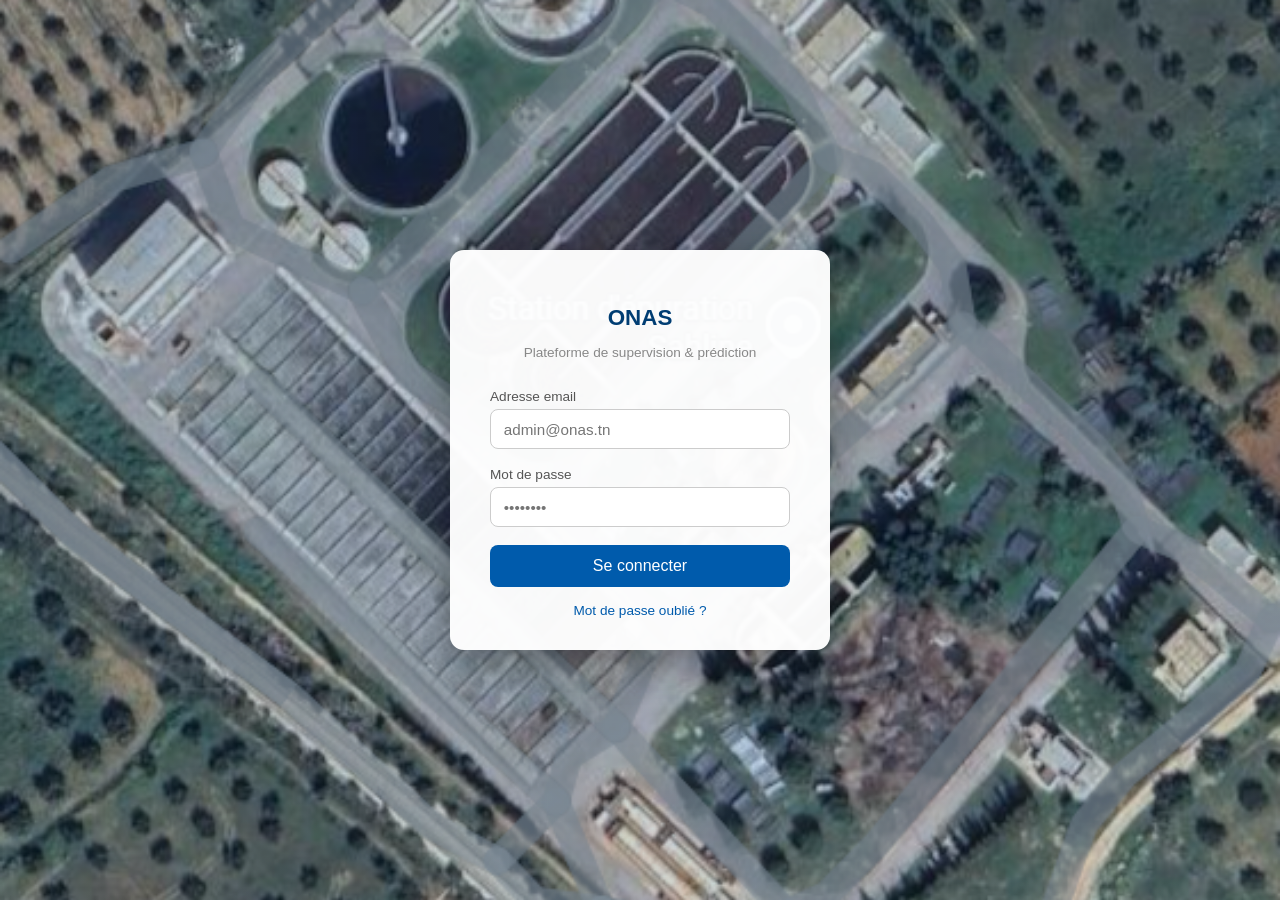
<file: frontend/index.html>
<!DOCTYPE html>
<html lang="fr">
<head>
  <meta charset="UTF-8" />
  <meta name="viewport" content="width=device-width, initial-scale=1.0" />
  <title>Connexion - ONAS Supervision</title>
  <link rel="stylesheet" href="css/style.css" />
</head>
<body>
  <div class="login-wrapper">
    <div class="login-box">
      <h1>ONAS</h1>
      <p class="sous-titre-login">Plateforme de supervision &amp; prédiction</p>

      <div id="message" class="message"></div>

      <form id="form-login">
        <div class="champ">
          <label for="email">Adresse email</label>
          <input type="email" id="email" required placeholder="admin@onas.tn" autocomplete="username" />
        </div>
        <div class="champ">
          <label for="password">Mot de passe</label>
          <input type="password" id="password" required placeholder="••••••••" autocomplete="current-password" />
        </div>
        <button type="submit" class="btn-principal">Se connecter</button>
      </form>

      <a href="forgot-password.html" class="lien-secondaire">Mot de passe oublié ?</a>
    </div>
  </div>

  <script src="js/api.js"></script>
  <script>
    // Si déjà connecté, on redirige directement vers les dashboards
    if (getToken()) {
      window.location.href = "dashboards.html";
    }

    const form = document.getElementById("form-login");
    const messageDiv = document.getElementById("message");

    form.addEventListener("submit", async (e) => {
      e.preventDefault();
      messageDiv.className = "message";
      messageDiv.textContent = "";

      const email = document.getElementById("email").value.trim();
      const password = document.getElementById("password").value;

      try {
        const reponse = await fetch("/api/auth/login", {
          method: "POST",
          headers: { "Content-Type": "application/json" },
          body: JSON.stringify({ email, password }),
        });

        if (!reponse.ok) {
          const erreur = await reponse.json().catch(() => ({}));
          throw new Error(erreur.detail || "Email ou mot de passe incorrect.");
        }

        const data = await reponse.json();
        setToken(data.access_token);
        localStorage.setItem("onas_nom", data.nom);
        window.location.href = "dashboards.html";
      } catch (err) {
        messageDiv.className = "message erreur";
        messageDiv.textContent = err.message;
      }
    });
  </script>
</body>
</html>
</file>
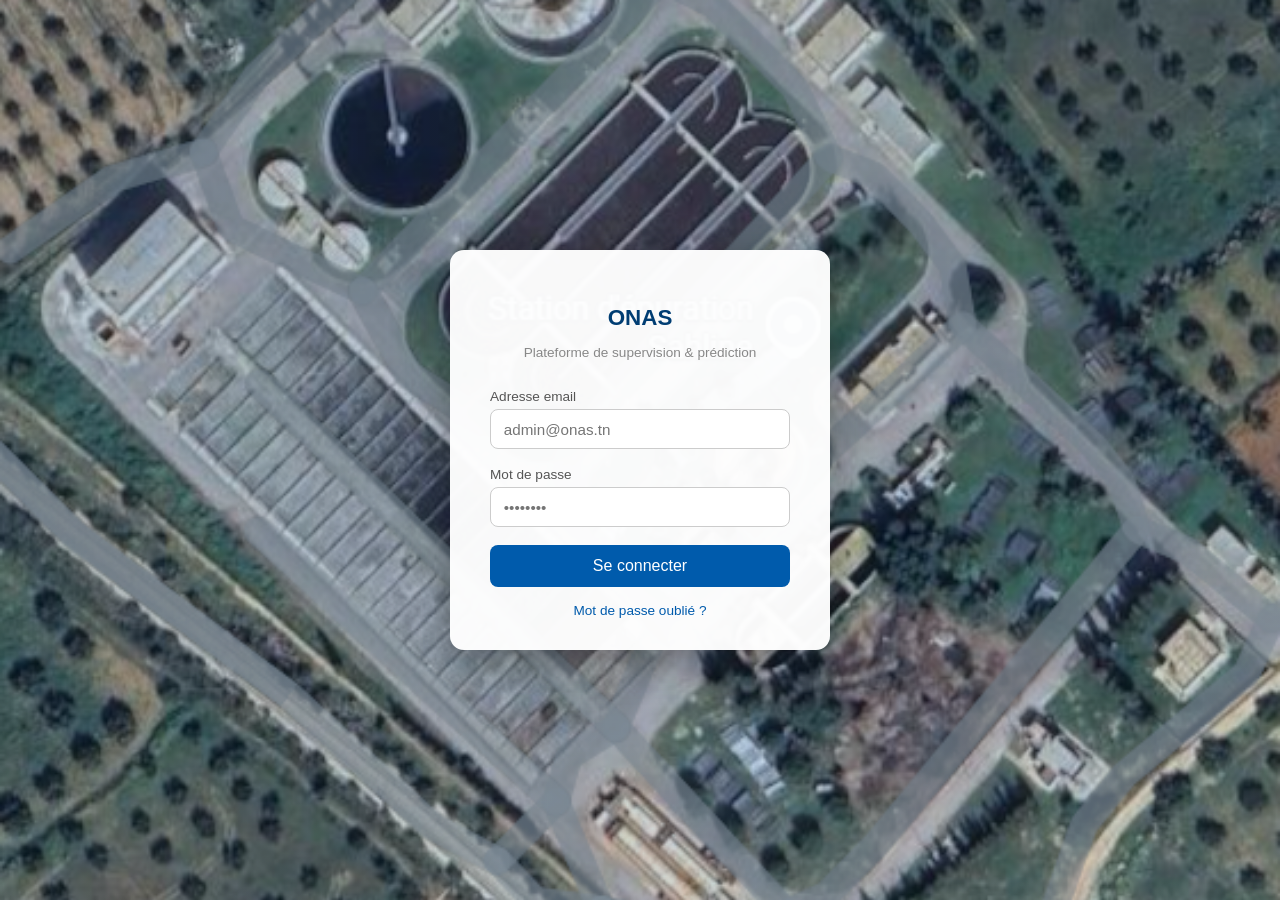
<file: frontend/anomalies.html>
<!DOCTYPE html>
<html lang="fr">
<head>
  <meta charset="UTF-8" />
  <meta name="viewport" content="width=device-width, initial-scale=1.0" />
  <title>Anomalies - ONAS Supervision</title>
  <link rel="stylesheet" href="css/style.css" />
  <script src="js/chart.umd.min.js"></script>
</head>
<body>
  <div id="navbar-container"></div>

  <main class="page">
    <h1 class="titre-page">Anomalies détectées</h1>
    <p class="sous-titre">Surveillance automatique des équipements : les écarts inhabituels sont signalés ici, avec leur niveau d'importance.</p>

    <div class="grille-cartes" id="cartes-resume"></div>

    <div class="carte">
      <canvas id="graphique-anomalies" height="90"></canvas>
    </div>

    <div class="carte">
      <table class="tableau-anomalies">
        <thead>
          <tr>
            <th>Date</th>
            <th>Équipement</th>
            <th>Indicateur</th>
            <th>Écart observé</th>
            <th>Comportement</th>
            <th>Importance</th>
          </tr>
        </thead>
        <tbody id="corps-tableau"></tbody>
      </table>
    </div>
  </main>

  <script src="js/api.js"></script>
  <script src="js/navbar.js"></script>
  <script>
    exigerConnexion();
    chargerNavbar("anomalies.html");

    const LABELS_SERIE = {
      debit_m3: "Débit",
      charge_kg: "Charge organique",
      energie_kwh: "Énergie",
      boues_m3: "Boues",
    };

    const LABELS_TYPE = {
      rupture: "Changement brutal",
      transition: "Évolution progressive",
    };

    const LABELS_SEVERITE = {
      haute: "Important",
      moyenne: "À surveiller",
    };

    let graphique;

    function afficherGraphique(anomalies) {
      // Regroupe le nombre d'anomalies par série, séparées haute/moyenne sévérité
      const series = ["debit_m3", "charge_kg", "energie_kwh", "boues_m3"];
      const compteHaute = series.map(
        (s) => anomalies.filter((a) => a.serie === s && a.severite === "haute").length
      );
      const compteMoyenne = series.map(
        (s) => anomalies.filter((a) => a.serie === s && a.severite === "moyenne").length
      );

      if (graphique) graphique.destroy();
      const ctx = document.getElementById("graphique-anomalies").getContext("2d");
      graphique = new Chart(ctx, {
        type: "bar",
        data: {
          labels: series.map((s) => LABELS_SERIE[s] || s),
          datasets: [
            {
              label: "Sévérité haute",
              data: compteHaute,
              backgroundColor: "#d64545",
            },
            {
              label: "Sévérité moyenne",
              data: compteMoyenne,
              backgroundColor: "#e0a83e",
            },
          ],
        },
        options: {
          responsive: true,
          plugins: { legend: { position: "bottom" } },
          scales: {
            x: { stacked: true },
            y: { stacked: true, title: { display: true, text: "Nombre d'anomalies" }, ticks: { precision: 0 } },
          },
        },
      });
    }

    async function chargerAnomalies() {
      const data = await appelApi("/api/anomalies?limite=40");

      document.getElementById("cartes-resume").innerHTML = `
        <div class="stat-carte">
          <div class="valeur">${data.resume.total}</div>
          <div class="label">Anomalies détectées</div>
        </div>
        <div class="stat-carte" style="border-left-color:#d64545;">
          <div class="valeur">${data.resume.haute_severite}</div>
          <div class="label">Importantes</div>
        </div>
        <div class="stat-carte" style="border-left-color:#b8860b;">
          <div class="valeur">${data.resume.moyenne_severite}</div>
          <div class="label">À surveiller</div>
        </div>
      `;

      afficherGraphique(data.anomalies);

      const corps = document.getElementById("corps-tableau");
      corps.innerHTML = data.anomalies
        .map(
          (a) => `
        <tr>
          <td>${a.date}</td>
          <td>${a.equipement}</td>
          <td>${LABELS_SERIE[a.serie] || a.serie}</td>
          <td>${a.ecart_pct > 0 ? "+" : ""}${a.ecart_pct}%</td>
          <td>${LABELS_TYPE[a.type_anomalie] || a.type_anomalie}</td>
          <td><span class="badge ${a.severite}">${LABELS_SEVERITE[a.severite] || a.severite}</span></td>
        </tr>
      `
        )
        .join("");
    }

    chargerAnomalies().catch((err) => alert(err.message));
  </script>
</body>
</html>
</file>
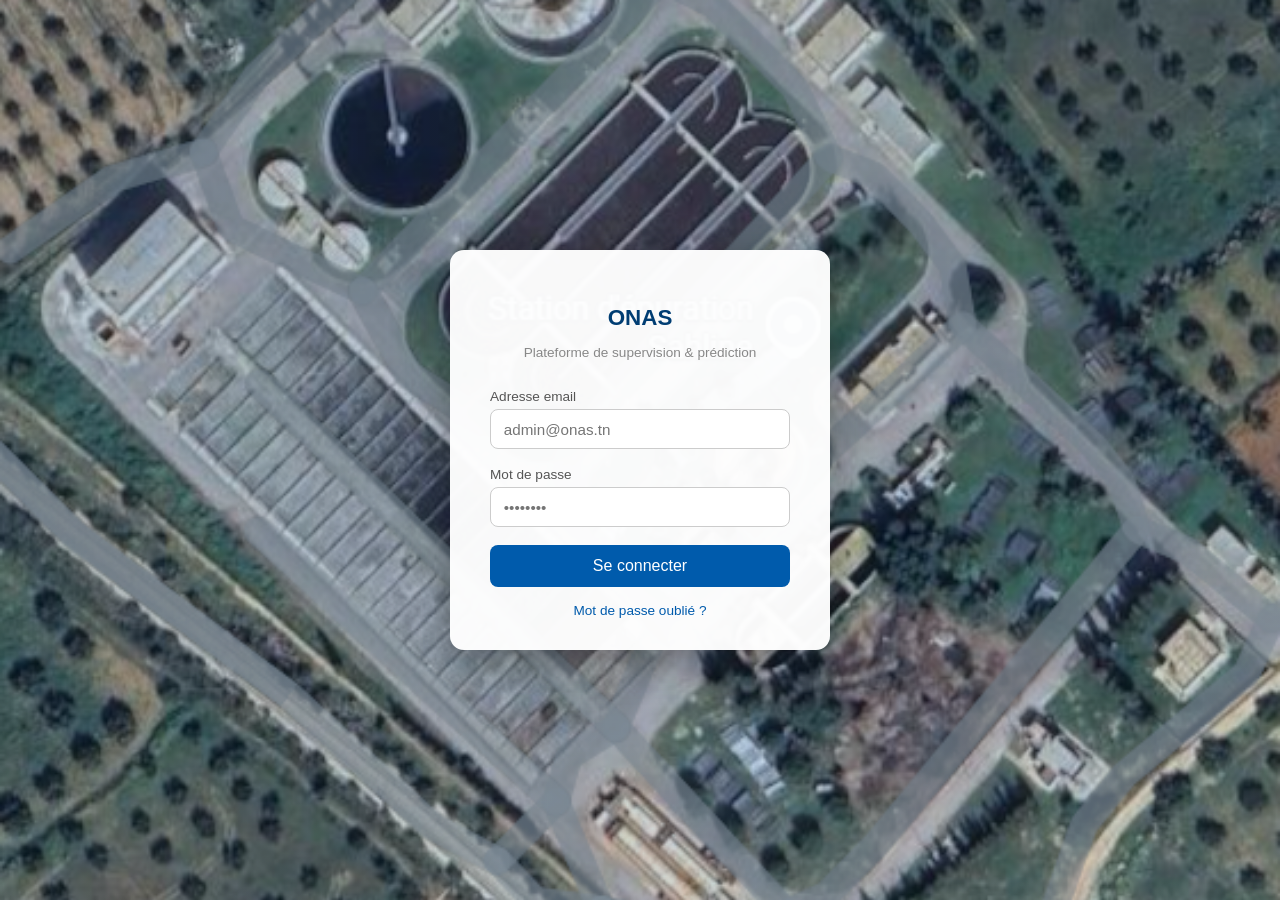
<file: frontend/dashboards.html>
<!DOCTYPE html>
<html lang="fr">
<head>
  <meta charset="UTF-8" />
  <meta name="viewport" content="width=device-width, initial-scale=1.0" />
  <title>Dashboards - ONAS Supervision</title>
  <link rel="stylesheet" href="css/style.css" />
</head>
<body>
  <div id="navbar-container"></div>

  <main class="page">
    <h1 class="titre-page">Tableaux de bord Power BI</h1>
    <p class="sous-titre">Vue d'ensemble de l'exploitation de la station (débit, charge, énergie, boues).</p>

    <!--
      ⚙️ CONFIGURATION : nom de la page à afficher en premier
      ============================================================
      Par défaut, Power BI ouvre le rapport sur la DERNIÈRE page consultée
      ou sur "Données sources". Pour forcer l'ouverture sur "Accueil",
      remplissez la variable POWERBI_PAGE_NAME juste en dessous.

      Comment trouver la valeur exacte à mettre :
        1. Allez sur https://app.powerbi.com et ouvrez le rapport "Dashbords_Onas"
        2. Cliquez sur l'onglet de la page "Accueil" pour l'afficher
        3. Regardez l'URL dans la barre d'adresse du navigateur, elle ressemble à :
           .../reports/7aff1aa4-.../ReportSection4b8e1234567890
                                     ^^^^^^^^^^^^^^^^^^^^^^^^^^
                                     C'est CETTE partie qu'il faut copier
        4. Collez-la ci-dessous entre guillemets, à la place de null.
    -->
    <script>
      const POWERBI_PAGE_NAME = "72b3b24e3be0d8b41e53";
    </script>

    <div class="iframe-wrapper">
      <iframe
        title="Dashbords_Onas"
        id="iframe-powerbi"
        frameborder="0"
        allowFullScreen="true"
      ></iframe>
    </div>
  </main>

  <script src="js/api.js"></script>
  <script src="js/navbar.js"></script>
  <script>
    exigerConnexion();
    chargerNavbar("dashboards.html");

    const urlBase =
      "https://app.powerbi.com/reportEmbed?reportId=7aff1aa4-0ecd-41a6-973f-83184e740315" +
      "&autoAuth=true&ctid=604f1a96-cbe8-43f8-abbf-f8eaf5d85730" +
      "&filterPaneEnabled=false&navContentPaneEnabled=false&pageNavigationEnabled=false";

    document.getElementById("iframe-powerbi").src = POWERBI_PAGE_NAME
      ? `${urlBase}&pageName=${POWERBI_PAGE_NAME}`
      : urlBase;
  </script>
</body>
</html>
</file>
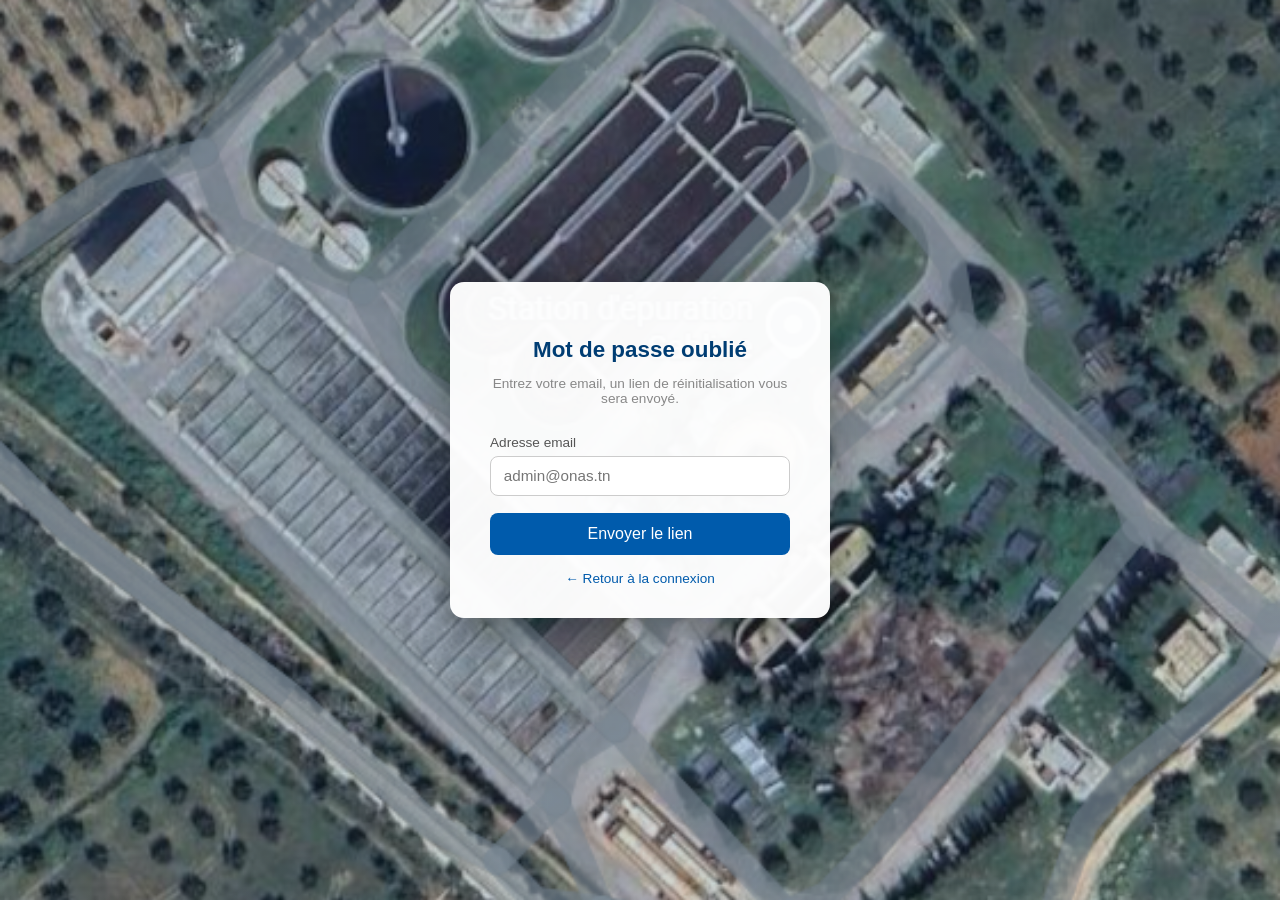
<file: frontend/forgot-password.html>
<!DOCTYPE html>
<html lang="fr">
<head>
  <meta charset="UTF-8" />
  <meta name="viewport" content="width=device-width, initial-scale=1.0" />
  <title>Mot de passe oublié - ONAS</title>
  <link rel="stylesheet" href="css/style.css" />
</head>
<body>
  <div class="login-wrapper">
    <div class="login-box">
      <h1>Mot de passe oublié</h1>
      <p class="sous-titre-login">Entrez votre email, un lien de réinitialisation vous sera envoyé.</p>

      <div id="message" class="message"></div>

      <form id="form-forgot">
        <div class="champ">
          <label for="email">Adresse email</label>
          <input type="email" id="email" required placeholder="admin@onas.tn" />
        </div>
        <button type="submit" class="btn-principal">Envoyer le lien</button>
      </form>

      <a href="index.html" class="lien-secondaire">← Retour à la connexion</a>
    </div>
  </div>

  <script>
    const form = document.getElementById("form-forgot");
    const messageDiv = document.getElementById("message");

    form.addEventListener("submit", async (e) => {
      e.preventDefault();
      const email = document.getElementById("email").value.trim();

      try {
        const reponse = await fetch("/api/auth/forgot-password", {
          method: "POST",
          headers: { "Content-Type": "application/json" },
          body: JSON.stringify({ email }),
        });
        const data = await reponse.json();
        messageDiv.className = "message succes";
        messageDiv.textContent = data.message;
      } catch (err) {
        messageDiv.className = "message erreur";
        messageDiv.textContent = "Une erreur est survenue, réessayez.";
      }
    });
  </script>
</body>
</html>
</file>
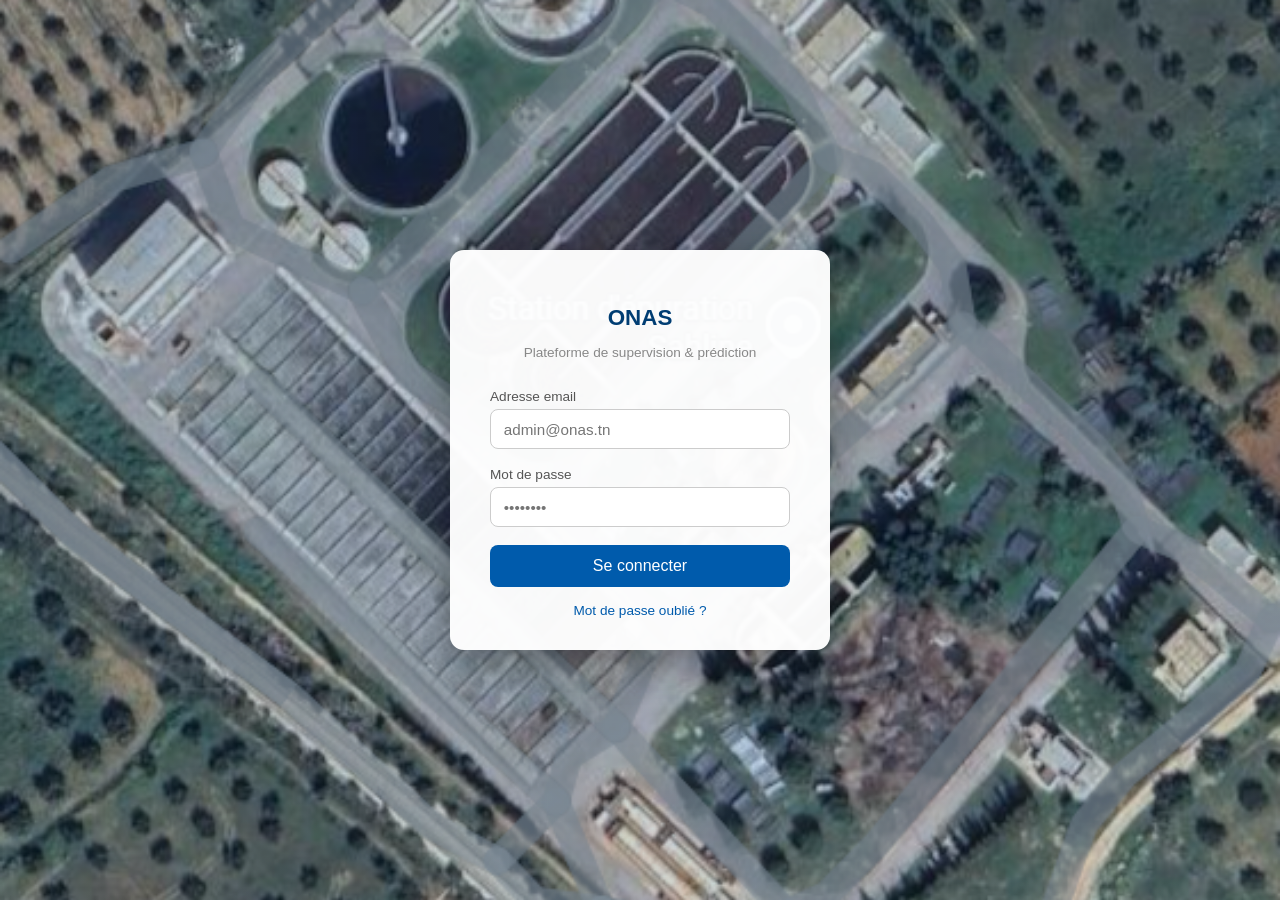
<file: frontend/prediction.html>
<!DOCTYPE html>
<html lang="fr">
<head>
  <meta charset="UTF-8" />
  <meta name="viewport" content="width=device-width, initial-scale=1.0" />
  <title>Prédiction - ONAS Supervision</title>
  <link rel="stylesheet" href="css/style.css" />
  <script src="js/chart.umd.min.js"></script>
</head>
<body>
  <div id="navbar-container"></div>

  <main class="page">
    <h1 class="titre-page">Prévisions 2026</h1>
    <p class="sous-titre">Estimation de l'évolution attendue pour chaque indicateur au cours de l'année.</p>

    <div class="selecteur-serie">
      <label for="select-serie" style="margin-right:0.6rem;font-size:0.9rem;color:#555;">Série à afficher :</label>
      <select id="select-serie"></select>
    </div>

    <div class="grille-cartes" id="cartes-stats"></div>

    <div class="carte">
      <canvas id="graphique-prevision" height="90"></canvas>
    </div>
  </main>

  <script src="js/api.js"></script>
  <script src="js/navbar.js"></script>
  <script>
    exigerConnexion();
    chargerNavbar("prediction.html");

    let graphique;
    let toutesLesSeries = {};

    async function chargerDonnees() {
      const data = await appelApi("/api/predictions");
      toutesLesSeries = data.series;

      const select = document.getElementById("select-serie");
      select.innerHTML = Object.entries(toutesLesSeries)
        .map(([code, infos]) => `<option value="${code}">${infos.label}</option>`)
        .join("");

      select.addEventListener("change", () => afficherSerie(select.value));
      afficherSerie(select.value);
    }

    function afficherSerie(code) {
      const serie = toutesLesSeries[code];
      if (!serie) return;

      // ---- Cartes statistiques ----
      const valeurs = serie.valeurs.map((v) => v.valeur_predite);
      const moyenne = (valeurs.reduce((a, b) => a + b, 0) / valeurs.length).toFixed(1);
      const max = Math.max(...valeurs);
      const min = Math.min(...valeurs);

      document.getElementById("cartes-stats").innerHTML = `
        <div class="stat-carte">
          <div class="valeur">${moyenne}</div>
          <div class="label">Valeur moyenne attendue (${serie.unite})</div>
        </div>
        <div class="stat-carte">
          <div class="valeur">${max}</div>
          <div class="label">Le plus haut prévu (${serie.unite})</div>
        </div>
        <div class="stat-carte">
          <div class="valeur">${min}</div>
          <div class="label">Le plus bas prévu (${serie.unite})</div>
        </div>
      `;

      // ---- Graphique ----
      const labels = serie.valeurs.map((v) => v.mois);
      const dataPred = serie.valeurs.map((v) => v.valeur_predite);
      const dataMin = serie.valeurs.map((v) => v.borne_min);
      const dataMax = serie.valeurs.map((v) => v.borne_max);

      if (graphique) graphique.destroy();
      const ctx = document.getElementById("graphique-prevision").getContext("2d");
      graphique = new Chart(ctx, {
        type: "line",
        data: {
          labels,
          datasets: [
            {
              label: `${serie.label}`,
              data: dataPred,
              borderColor: "#005BAC",
              backgroundColor: "rgba(0,91,172,0.1)",
              fill: true,
              tension: 0.3,
            },
            {
              label: "Estimation haute",
              data: dataMax,
              borderColor: "rgba(0,91,172,0.25)",
              borderDash: [5, 5],
              pointRadius: 0,
              fill: false,
            },
            {
              label: "Estimation basse",
              data: dataMin,
              borderColor: "rgba(0,91,172,0.25)",
              borderDash: [5, 5],
              pointRadius: 0,
              fill: false,
            },
          ],
        },
        options: {
          responsive: true,
          plugins: { legend: { position: "bottom" } },
          scales: { y: { title: { display: true, text: serie.unite } } },
        },
      });
    }

    chargerDonnees().catch((err) => alert(err.message));
  </script>
</body>
</html>
</file>
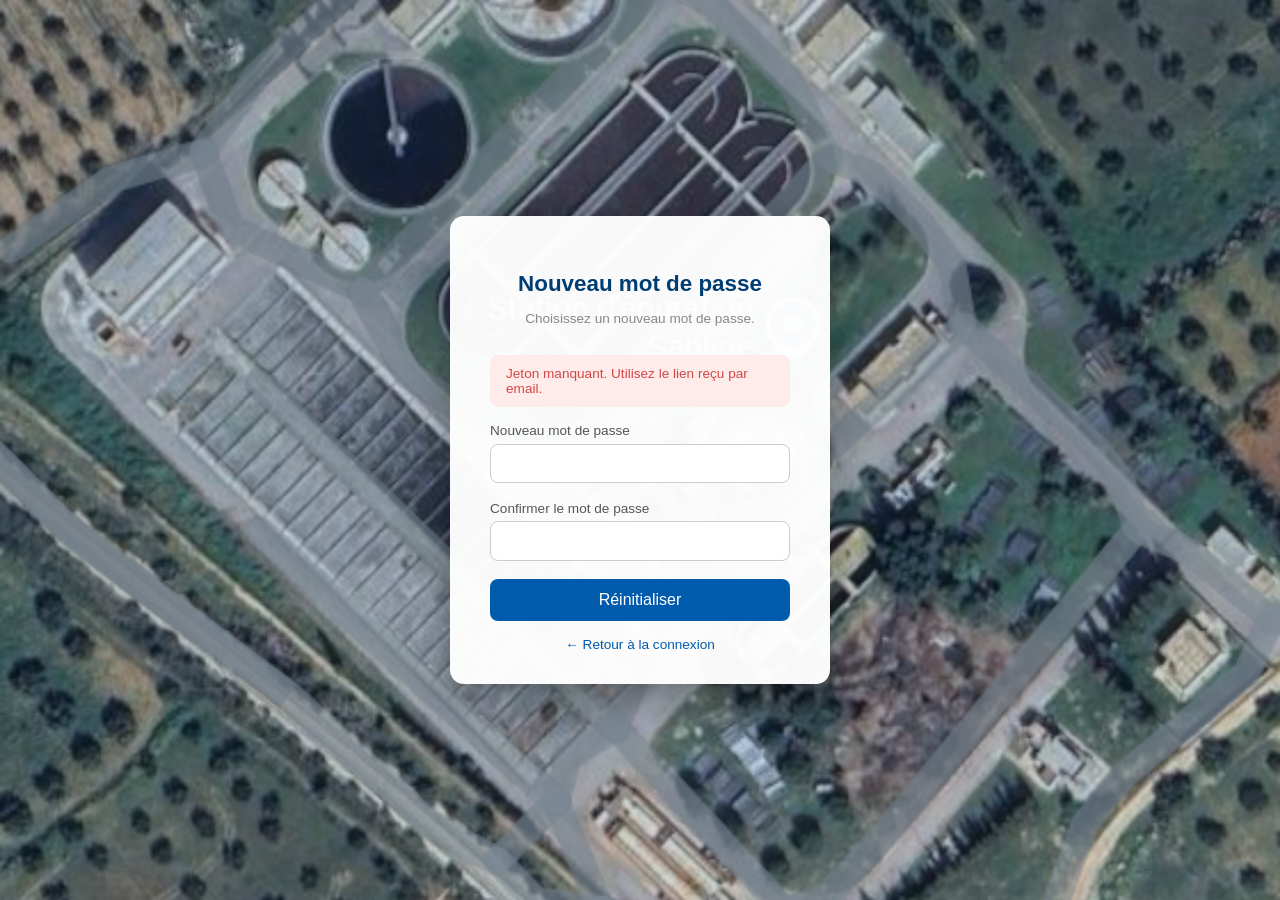
<file: frontend/reset-password.html>
<!DOCTYPE html>
<html lang="fr">
<head>
  <meta charset="UTF-8" />
  <meta name="viewport" content="width=device-width, initial-scale=1.0" />
  <title>Réinitialiser le mot de passe - ONAS</title>
  <link rel="stylesheet" href="css/style.css" />
</head>
<body>
  <div class="login-wrapper">
    <div class="login-box">
      <h1>Nouveau mot de passe</h1>
      <p class="sous-titre-login">Choisissez un nouveau mot de passe.</p>

      <div id="message" class="message"></div>

      <form id="form-reset">
        <div class="champ">
          <label for="mdp1">Nouveau mot de passe</label>
          <input type="password" id="mdp1" required minlength="6" />
        </div>
        <div class="champ">
          <label for="mdp2">Confirmer le mot de passe</label>
          <input type="password" id="mdp2" required minlength="6" />
        </div>
        <button type="submit" class="btn-principal">Réinitialiser</button>
      </form>

      <a href="index.html" class="lien-secondaire">← Retour à la connexion</a>
    </div>
  </div>

  <script>
    const params = new URLSearchParams(window.location.search);
    const token = params.get("token");
    const form = document.getElementById("form-reset");
    const messageDiv = document.getElementById("message");

    if (!token) {
      messageDiv.className = "message erreur";
      messageDiv.textContent = "Jeton manquant. Utilisez le lien reçu par email.";
    }

    form.addEventListener("submit", async (e) => {
      e.preventDefault();
      const mdp1 = document.getElementById("mdp1").value;
      const mdp2 = document.getElementById("mdp2").value;

      if (mdp1 !== mdp2) {
        messageDiv.className = "message erreur";
        messageDiv.textContent = "Les mots de passe ne correspondent pas.";
        return;
      }

      try {
        const reponse = await fetch("/api/auth/reset-password", {
          method: "POST",
          headers: { "Content-Type": "application/json" },
          body: JSON.stringify({ token, nouveau_mot_de_passe: mdp1 }),
        });
        if (!reponse.ok) {
          const erreur = await reponse.json().catch(() => ({}));
          throw new Error(erreur.detail || "Erreur lors de la réinitialisation.");
        }
        messageDiv.className = "message succes";
        messageDiv.textContent = "Mot de passe changé ! Redirection...";
        setTimeout(() => (window.location.href = "index.html"), 1500);
      } catch (err) {
        messageDiv.className = "message erreur";
        messageDiv.textContent = err.message;
      }
    });
  </script>
</body>
</html>
</file>
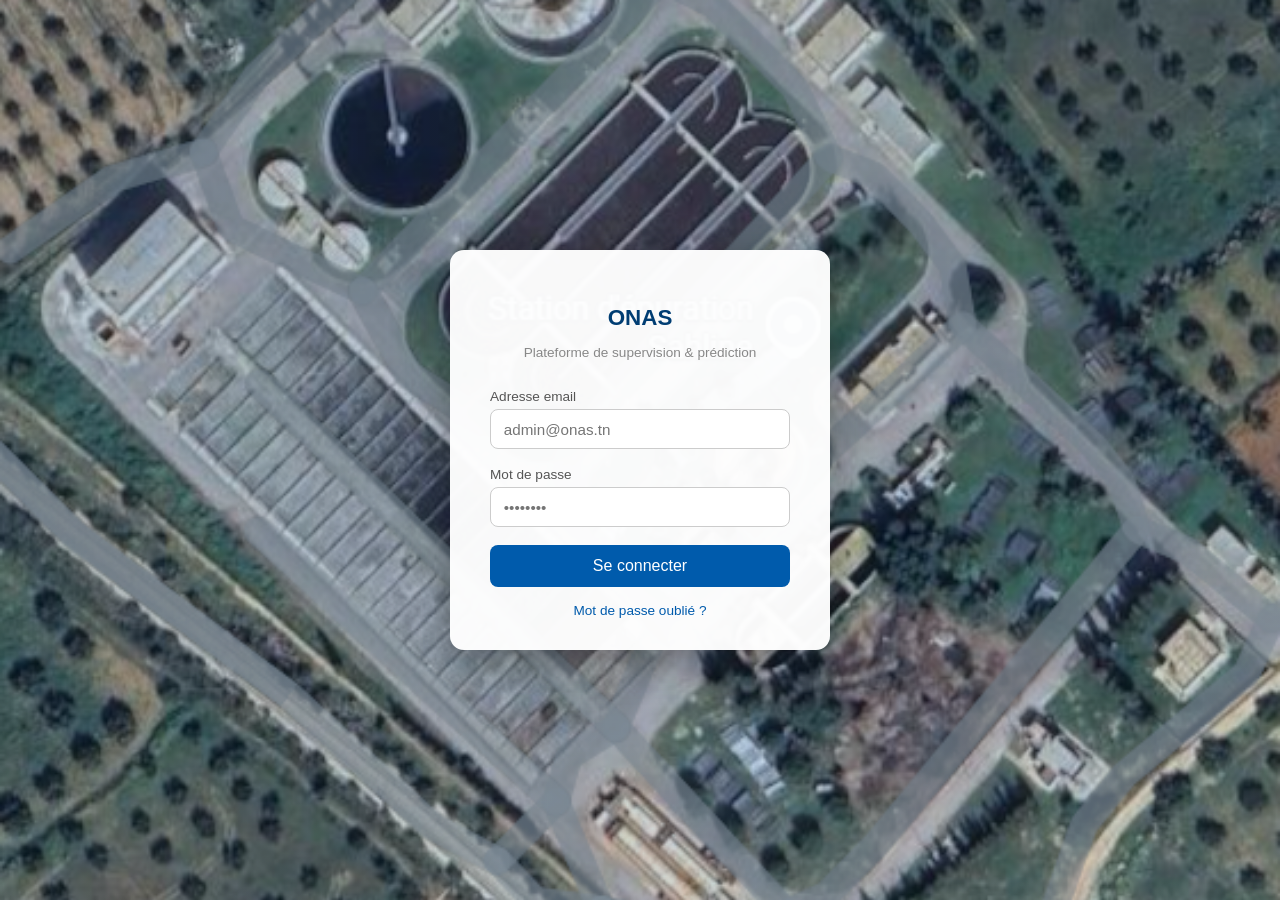
<file: backend/frontend/prediction.html>
<!DOCTYPE html>
<html lang="fr">
<head>
  <meta charset="UTF-8" />
  <meta name="viewport" content="width=device-width, initial-scale=1.0" />
  <title>Prédiction - ONAS Supervision</title>
  <link rel="stylesheet" href="css/style.css" />
  <script src="js/chart.umd.min.js"></script>
</head>
<body>
  <div id="navbar-container"></div>

  <main class="page">
    <h1 class="titre-page">Prévisions 2026</h1>
    <p class="sous-titre">Estimation de l'évolution attendue pour chaque indicateur au cours de l'année.</p>

    <div class="selecteur-serie">
      <label for="select-serie" style="margin-right:0.6rem;font-size:0.9rem;color:#555;">Série à afficher :</label>
      <select id="select-serie"></select>
    </div>

    <div class="grille-cartes" id="cartes-stats"></div>

    <div class="carte">
      <canvas id="graphique-prevision" height="90"></canvas>
    </div>
  </main>

  <script src="js/api.js"></script>
  <script src="js/navbar.js"></script>
  <script>
    exigerConnexion();
    chargerNavbar("prediction.html");

    let graphique;
    let toutesLesSeries = {};

    async function chargerDonnees() {
      const data = await appelApi("/api/predictions");
      toutesLesSeries = data.series;

      const select = document.getElementById("select-serie");
      select.innerHTML = Object.entries(toutesLesSeries)
        .map(([code, infos]) => `<option value="${code}">${infos.label}</option>`)
        .join("");

      select.addEventListener("change", () => afficherSerie(select.value));
      afficherSerie(select.value);
    }

    function afficherSerie(code) {
      const serie = toutesLesSeries[code];
      if (!serie) return;

      // ---- Cartes statistiques ----
      const valeurs = serie.valeurs.map((v) => v.valeur_predite);
      const moyenne = (valeurs.reduce((a, b) => a + b, 0) / valeurs.length).toFixed(1);
      const max = Math.max(...valeurs);
      const min = Math.min(...valeurs);

      document.getElementById("cartes-stats").innerHTML = `
        <div class="stat-carte">
          <div class="valeur">${moyenne}</div>
          <div class="label">Valeur moyenne attendue (${serie.unite})</div>
        </div>
        <div class="stat-carte">
          <div class="valeur">${max}</div>
          <div class="label">Le plus haut prévu (${serie.unite})</div>
        </div>
        <div class="stat-carte">
          <div class="valeur">${min}</div>
          <div class="label">Le plus bas prévu (${serie.unite})</div>
        </div>
      `;

      // ---- Graphique ----
      const labels = serie.valeurs.map((v) => v.mois);
      const dataPred = serie.valeurs.map((v) => v.valeur_predite);
      const dataMin = serie.valeurs.map((v) => v.borne_min);
      const dataMax = serie.valeurs.map((v) => v.borne_max);
      const dataReel2025 = serie.historique_2025.map((v) => v.valeur_reelle);

      if (graphique) graphique.destroy();
      const ctx = document.getElementById("graphique-prevision").getContext("2d");
      graphique = new Chart(ctx, {
        type: "line",
        data: {
          labels,
          datasets: [
            {
              label: "Réel 2025",
              data: dataReel2025,
              borderColor: "#6c757d",
              backgroundColor: "rgba(108,117,125,0.08)",
              borderDash: [2, 2],
              fill: false,
              tension: 0.3,
            },
            {
              label: `${serie.label}`,
              data: dataPred,
              borderColor: "#005BAC",
              backgroundColor: "rgba(0,91,172,0.1)",
              fill: true,
              tension: 0.3,
            },
            {
              label: "Estimation haute",
              data: dataMax,
              borderColor: "rgba(0,91,172,0.25)",
              borderDash: [5, 5],
              pointRadius: 0,
              fill: false,
            },
            {
              label: "Estimation basse",
              data: dataMin,
              borderColor: "rgba(0,91,172,0.25)",
              borderDash: [5, 5],
              pointRadius: 0,
              fill: false,
            },
          ],
        },
        options: {
          responsive: true,
          plugins: { legend: { position: "bottom" } },
          scales: { y: { title: { display: true, text: serie.unite } } },
        },
      });
    }

    chargerDonnees().catch((err) => alert(err.message));
  </script>
</body>
</html>
</file>
<file: frontend/css/style.css>
:root {
  --bleu-principal: #005BAC;
  --bleu-fonce: #003d73;
  --bleu-clair: #e8f1fb;
  --gris-fond: #f4f6f9;
  --gris-texte: #333;
  --rouge-alerte: #d64545;
  --vert-ok: #2e9e5b;
  --ombre: 0 2px 10px rgba(0, 0, 0, 0.08);
}

* { box-sizing: border-box; }

body {
  margin: 0;
  font-family: "Segoe UI", Arial, sans-serif;
  background: var(--gris-fond);
  color: var(--gris-texte);
}

/* ---------- Barre de navigation ---------- */
.navbar {
  background: var(--bleu-principal);
  color: white;
  display: flex;
  align-items: center;
  justify-content: space-between;
  padding: 0.8rem 2rem;
  box-shadow: var(--ombre);
}

.navbar .logo {
  font-weight: 700;
  font-size: 1.2rem;
  letter-spacing: 0.5px;
}

.navbar nav {
  display: flex;
  gap: 0.5rem;
}

.navbar nav a {
  color: white;
  text-decoration: none;
  padding: 0.5rem 1rem;
  border-radius: 6px;
  font-size: 0.95rem;
  transition: background 0.2s;
}

.navbar nav a:hover,
.navbar nav a.active {
  background: rgba(255, 255, 255, 0.18);
}

.navbar .user-zone {
  display: flex;
  align-items: center;
  gap: 1rem;
  font-size: 0.9rem;
}

.navbar .btn-logout {
  background: rgba(255, 255, 255, 0.15);
  border: none;
  color: white;
  padding: 0.4rem 0.9rem;
  border-radius: 6px;
  cursor: pointer;
  font-size: 0.85rem;
}
.navbar .btn-logout:hover { background: rgba(255, 255, 255, 0.3); }

/* ---------- Conteneur principal ---------- */
main.page {
  max-width: 1280px;
  margin: 2rem auto;
  padding: 0 1.5rem 3rem;
}

h1.titre-page {
  color: var(--bleu-fonce);
  margin-bottom: 0.3rem;
}

p.sous-titre {
  color: #666;
  margin-top: 0;
  margin-bottom: 2rem;
}

/* ---------- Cartes ---------- */
.carte {
  background: white;
  border-radius: 12px;
  box-shadow: var(--ombre);
  padding: 1.5rem;
  margin-bottom: 1.5rem;
}

.grille-cartes {
  display: grid;
  grid-template-columns: repeat(auto-fit, minmax(220px, 1fr));
  gap: 1.2rem;
  margin-bottom: 2rem;
}

.stat-carte {
  background: white;
  border-radius: 12px;
  box-shadow: var(--ombre);
  padding: 1.3rem;
  border-left: 5px solid var(--bleu-principal);
}
.stat-carte .valeur { font-size: 1.8rem; font-weight: 700; color: var(--bleu-fonce); }
.stat-carte .label { color: #777; font-size: 0.9rem; margin-top: 0.2rem; }

/* ---------- Page de login ---------- */
.login-wrapper {
  min-height: 100vh;
  display: flex;
  align-items: center;
  justify-content: center;
  background: linear-gradient(135deg, rgba(0,61,115,0.25), rgba(0,91,172,0.15)),
    url("../img/station-sahline.jpg");
  background-size: cover;
  background-position: center;
}

.login-box {
  background: rgba(255, 255, 255, 0.97);
  padding: 2.5rem 2.5rem 2rem;
  border-radius: 14px;
  box-shadow: 0 10px 40px rgba(0,0,0,0.35);
  width: 100%;
  max-width: 380px;
}

.login-box h1 {
  text-align: center;
  color: var(--bleu-fonce);
  margin-bottom: 0.2rem;
  font-size: 1.4rem;
}

.login-box .sous-titre-login {
  text-align: center;
  color: #888;
  font-size: 0.85rem;
  margin-bottom: 1.8rem;
}

.champ {
  margin-bottom: 1.1rem;
}
.champ label {
  display: block;
  font-size: 0.85rem;
  margin-bottom: 0.35rem;
  color: #555;
}
.champ input {
  width: 100%;
  padding: 0.65rem 0.8rem;
  border: 1px solid #ccc;
  border-radius: 8px;
  font-size: 0.95rem;
}
.champ input:focus {
  outline: none;
  border-color: var(--bleu-principal);
  box-shadow: 0 0 0 3px var(--bleu-clair);
}

.btn-principal {
  width: 100%;
  padding: 0.75rem;
  background: var(--bleu-principal);
  color: white;
  border: none;
  border-radius: 8px;
  font-size: 1rem;
  cursor: pointer;
  transition: background 0.2s;
}
.btn-principal:hover { background: var(--bleu-fonce); }

.lien-secondaire {
  display: block;
  text-align: center;
  margin-top: 1rem;
  font-size: 0.85rem;
  color: var(--bleu-principal);
  text-decoration: none;
}
.lien-secondaire:hover { text-decoration: underline; }

.message {
  padding: 0.7rem 1rem;
  border-radius: 8px;
  font-size: 0.85rem;
  margin-bottom: 1rem;
  display: none;
}
.message.erreur { background: #fdecea; color: var(--rouge-alerte); display: block; }
.message.succes { background: #e9f7ef; color: var(--vert-ok); display: block; }

/* ---------- Dashboards Power BI ---------- */
.iframe-wrapper {
  background: white;
  border-radius: 12px;
  box-shadow: var(--ombre);
  padding: 1rem;
  overflow: hidden;
}
.iframe-wrapper iframe {
  width: 100%;
  height: 75vh;
  min-height: 500px;
  border: none;
  border-radius: 8px;
}

/* ---------- Tableaux ---------- */
table.tableau-anomalies {
  width: 100%;
  border-collapse: collapse;
  background: white;
  border-radius: 12px;
  overflow: hidden;
}
table.tableau-anomalies th {
  background: var(--bleu-principal);
  color: white;
  text-align: left;
  padding: 0.7rem 1rem;
  font-size: 0.85rem;
}
table.tableau-anomalies td {
  padding: 0.65rem 1rem;
  border-bottom: 1px solid #eee;
  font-size: 0.9rem;
}
table.tableau-anomalies tr:hover { background: var(--gris-fond); }

.badge {
  padding: 0.2rem 0.6rem;
  border-radius: 20px;
  font-size: 0.75rem;
  font-weight: 600;
}
.badge.haute { background: #fdecea; color: var(--rouge-alerte); }
.badge.moyenne { background: #fff6e0; color: #b8860b; }

.selecteur-serie {
  margin-bottom: 1.5rem;
}
.selecteur-serie select {
  padding: 0.5rem 0.8rem;
  border-radius: 8px;
  border: 1px solid #ccc;
  font-size: 0.95rem;
}

footer.pied-page {
  text-align: center;
  color: #999;
  font-size: 0.8rem;
  padding: 2rem 0 1rem;
}
</file>
<file: backend/frontend/css/style.css>
:root {
  --bleu-principal: #005BAC;
  --bleu-fonce: #003d73;
  --bleu-clair: #e8f1fb;
  --gris-fond: #f4f6f9;
  --gris-texte: #333;
  --rouge-alerte: #d64545;
  --vert-ok: #2e9e5b;
  --ombre: 0 2px 10px rgba(0, 0, 0, 0.08);
}

* { box-sizing: border-box; }

body {
  margin: 0;
  font-family: "Segoe UI", Arial, sans-serif;
  background: var(--gris-fond);
  color: var(--gris-texte);
}

/* ---------- Barre de navigation ---------- */
.navbar {
  background: var(--bleu-principal);
  color: white;
  display: flex;
  align-items: center;
  justify-content: space-between;
  padding: 0.8rem 2rem;
  box-shadow: var(--ombre);
}

.navbar .logo {
  font-weight: 700;
  font-size: 1.2rem;
  letter-spacing: 0.5px;
}

.navbar nav {
  display: flex;
  gap: 0.5rem;
}

.navbar nav a {
  color: white;
  text-decoration: none;
  padding: 0.5rem 1rem;
  border-radius: 6px;
  font-size: 0.95rem;
  transition: background 0.2s;
}

.navbar nav a:hover,
.navbar nav a.active {
  background: rgba(255, 255, 255, 0.18);
}

.navbar .user-zone {
  display: flex;
  align-items: center;
  gap: 1rem;
  font-size: 0.9rem;
}

.navbar .btn-logout {
  background: rgba(255, 255, 255, 0.15);
  border: none;
  color: white;
  padding: 0.4rem 0.9rem;
  border-radius: 6px;
  cursor: pointer;
  font-size: 0.85rem;
}
.navbar .btn-logout:hover { background: rgba(255, 255, 255, 0.3); }

/* ---------- Conteneur principal ---------- */
main.page {
  max-width: 1280px;
  margin: 2rem auto;
  padding: 0 1.5rem 3rem;
}

h1.titre-page {
  color: var(--bleu-fonce);
  margin-bottom: 0.3rem;
}

p.sous-titre {
  color: #666;
  margin-top: 0;
  margin-bottom: 2rem;
}

/* ---------- Cartes ---------- */
.carte {
  background: white;
  border-radius: 12px;
  box-shadow: var(--ombre);
  padding: 1.5rem;
  margin-bottom: 1.5rem;
}

.grille-cartes {
  display: grid;
  grid-template-columns: repeat(auto-fit, minmax(220px, 1fr));
  gap: 1.2rem;
  margin-bottom: 2rem;
}

.stat-carte {
  background: white;
  border-radius: 12px;
  box-shadow: var(--ombre);
  padding: 1.3rem;
  border-left: 5px solid var(--bleu-principal);
}
.stat-carte .valeur { font-size: 1.8rem; font-weight: 700; color: var(--bleu-fonce); }
.stat-carte .label { color: #777; font-size: 0.9rem; margin-top: 0.2rem; }

/* ---------- Page de login ---------- */
.login-wrapper {
  min-height: 100vh;
  display: flex;
  align-items: center;
  justify-content: center;
  background: linear-gradient(135deg, rgba(0,61,115,0.25), rgba(0,91,172,0.15)),
    url("../img/station-sahline.jpg");
  background-size: cover;
  background-position: center;
}

.login-box {
  background: rgba(255, 255, 255, 0.97);
  padding: 2.5rem 2.5rem 2rem;
  border-radius: 14px;
  box-shadow: 0 10px 40px rgba(0,0,0,0.35);
  width: 100%;
  max-width: 380px;
}

.login-box h1 {
  text-align: center;
  color: var(--bleu-fonce);
  margin-bottom: 0.2rem;
  font-size: 1.4rem;
}

.login-box .sous-titre-login {
  text-align: center;
  color: #888;
  font-size: 0.85rem;
  margin-bottom: 1.8rem;
}

.champ {
  margin-bottom: 1.1rem;
}
.champ label {
  display: block;
  font-size: 0.85rem;
  margin-bottom: 0.35rem;
  color: #555;
}
.champ input {
  width: 100%;
  padding: 0.65rem 0.8rem;
  border: 1px solid #ccc;
  border-radius: 8px;
  font-size: 0.95rem;
}
.champ input:focus {
  outline: none;
  border-color: var(--bleu-principal);
  box-shadow: 0 0 0 3px var(--bleu-clair);
}

.btn-principal {
  width: 100%;
  padding: 0.75rem;
  background: var(--bleu-principal);
  color: white;
  border: none;
  border-radius: 8px;
  font-size: 1rem;
  cursor: pointer;
  transition: background 0.2s;
}
.btn-principal:hover { background: var(--bleu-fonce); }

.lien-secondaire {
  display: block;
  text-align: center;
  margin-top: 1rem;
  font-size: 0.85rem;
  color: var(--bleu-principal);
  text-decoration: none;
}
.lien-secondaire:hover { text-decoration: underline; }

.message {
  padding: 0.7rem 1rem;
  border-radius: 8px;
  font-size: 0.85rem;
  margin-bottom: 1rem;
  display: none;
}
.message.erreur { background: #fdecea; color: var(--rouge-alerte); display: block; }
.message.succes { background: #e9f7ef; color: var(--vert-ok); display: block; }

/* ---------- Dashboards Power BI ---------- */
.iframe-wrapper {
  background: white;
  border-radius: 12px;
  box-shadow: var(--ombre);
  padding: 1rem;
  overflow: hidden;
}
.iframe-wrapper iframe {
  width: 100%;
  height: 75vh;
  min-height: 500px;
  border: none;
  border-radius: 8px;
}

/* ---------- Tableaux ---------- */
table.tableau-anomalies {
  width: 100%;
  border-collapse: collapse;
  background: white;
  border-radius: 12px;
  overflow: hidden;
}
table.tableau-anomalies th {
  background: var(--bleu-principal);
  color: white;
  text-align: left;
  padding: 0.7rem 1rem;
  font-size: 0.85rem;
}
table.tableau-anomalies td {
  padding: 0.65rem 1rem;
  border-bottom: 1px solid #eee;
  font-size: 0.9rem;
}
table.tableau-anomalies tr:hover { background: var(--gris-fond); }

.badge {
  padding: 0.2rem 0.6rem;
  border-radius: 20px;
  font-size: 0.75rem;
  font-weight: 600;
}
.badge.haute { background: #fdecea; color: var(--rouge-alerte); }
.badge.moyenne { background: #fff6e0; color: #b8860b; }

.selecteur-serie {
  margin-bottom: 1.5rem;
}
.selecteur-serie select {
  padding: 0.5rem 0.8rem;
  border-radius: 8px;
  border: 1px solid #ccc;
  font-size: 0.95rem;
}

footer.pied-page {
  text-align: center;
  color: #999;
  font-size: 0.8rem;
  padding: 2rem 0 1rem;
}
</file>
